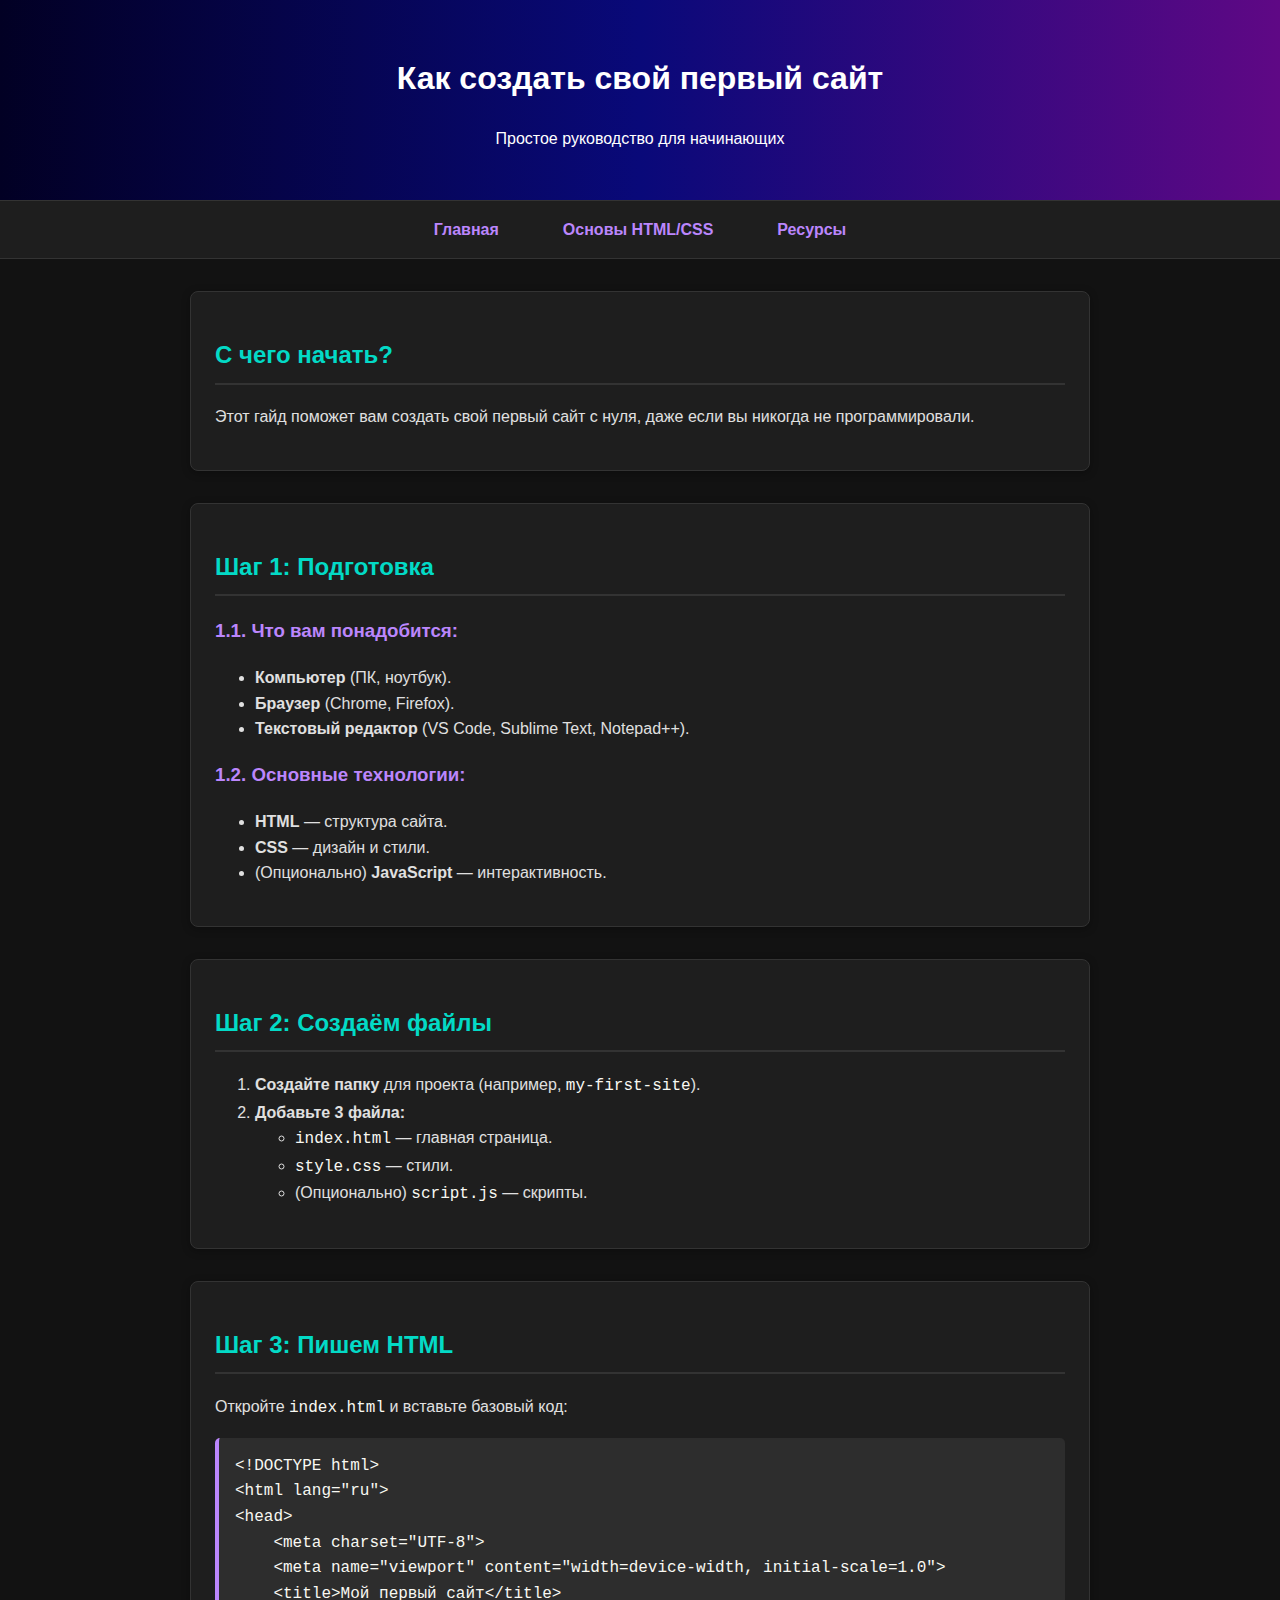
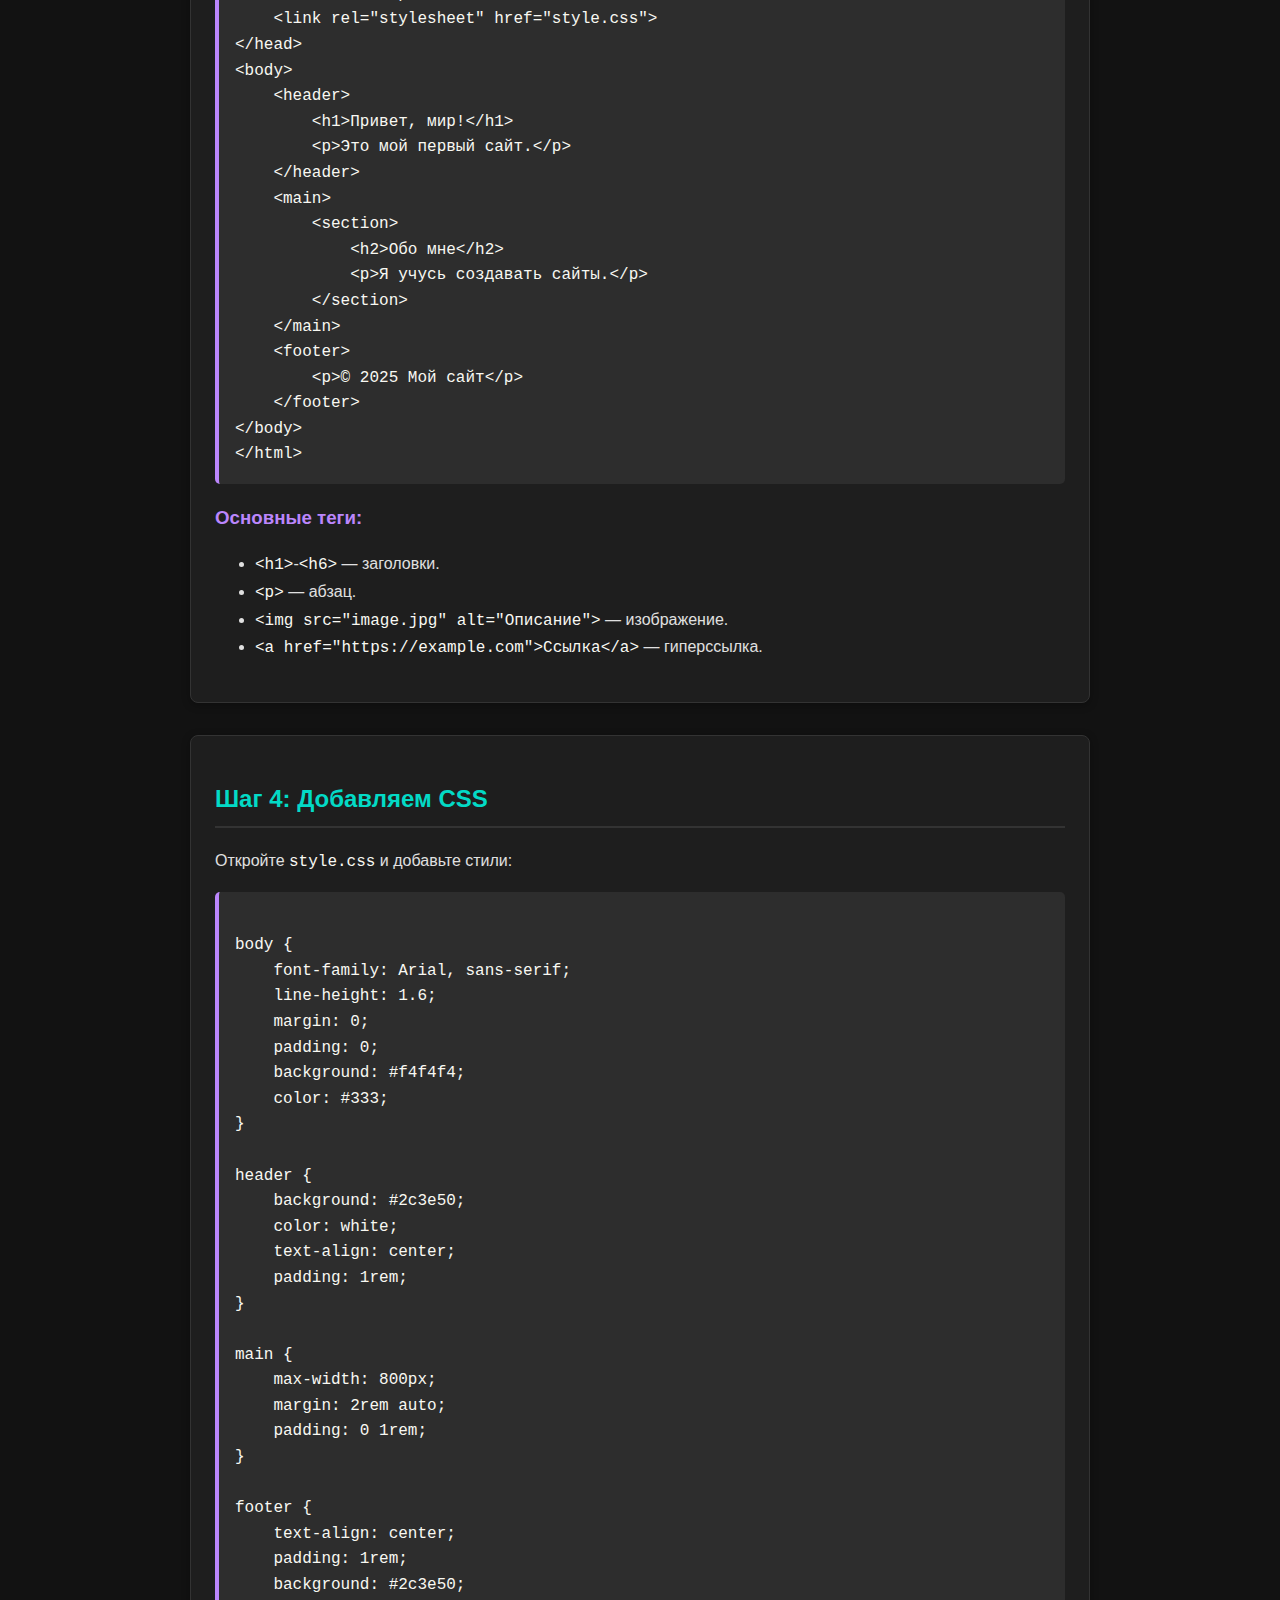
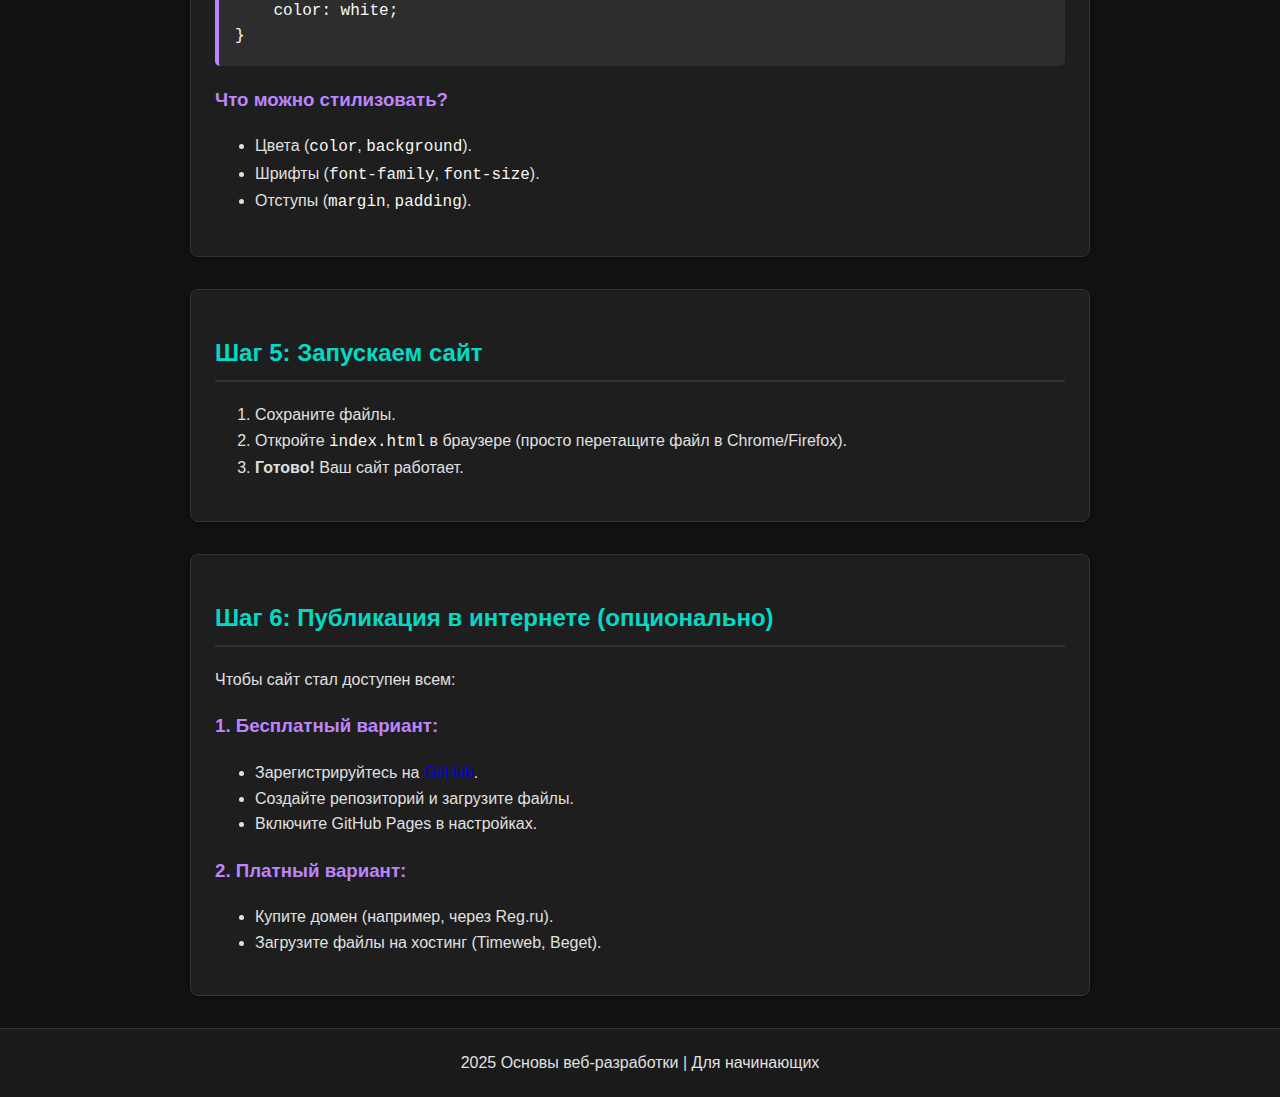
<file: index.html>
<!DOCTYPE html>
<html lang="ru">
<head>
    <meta charset="UTF-8">
    <meta name="viewport" content="width=device-width, initial-scale=1.0">
    <title>Гайд: Первый сайт</title>
    <link rel="stylesheet" href="style.css">
</head>
<body>
    <header>
        <h1>Как создать свой первый сайт</h1>
        <p>Простое руководство для начинающих</p>
    </header>
    <nav>
        <ul>
            <li><a href="index.html">Главная</a></li>
            <li><a href="basics.html">Основы HTML/CSS</a></li>
            <li><a href="resources.html">Ресурсы</a></li>
        </ul>
    </nav>
    <main>
        <section>
            <h2>С чего начать?</h2>
            <p>Этот гайд поможет вам создать свой первый сайт с нуля, даже если вы никогда не программировали.</p>
	</section>
	<section>
            <h2> Шаг 1: Подготовка</h2>
    <h3>1.1. Что вам понадобится:</h3>
    <ul>
        <li><strong>Компьютер</strong> (ПК, ноутбук).</li>
        <li><strong>Браузер</strong> (Chrome, Firefox).</li>
        <li><strong>Текстовый редактор</strong> (VS Code, Sublime Text, Notepad++).</li>
    </ul>
    
    <h3>1.2. Основные технологии:</h3>
    <ul>
        <li><strong>HTML</strong> — структура сайта.</li>
        <li><strong>CSS</strong> — дизайн и стили.</li>
        <li>(Опционально) <strong>JavaScript</strong> — интерактивность.</li>
    </ul>
	</section>
	<section>    
    <h2> Шаг 2: Создаём файлы</h2>
    <ol>
        <li><strong>Создайте папку</strong> для проекта (например, <code>my-first-site</code>).</li>
        <li><strong>Добавьте 3 файла:</strong>
            <ul>
                <li><code>index.html</code> — главная страница.</li>
                <li><code>style.css</code> — стили.</li>
                <li>(Опционально) <code>script.js</code> — скрипты.</li>
            </ul>
        </li>
    </ol>
	</section>
	<section> 
    <h2> Шаг 3: Пишем HTML</h2>
    <p>Откройте <code>index.html</code> и вставьте базовый код:</p>
    
    <pre><code>&lt;!DOCTYPE html&gt;
&lt;html lang="ru"&gt;
&lt;head&gt;
    &lt;meta charset="UTF-8"&gt;
    &lt;meta name="viewport" content="width=device-width, initial-scale=1.0"&gt;
    &lt;title&gt;Мой первый сайт&lt;/title&gt;
    &lt;link rel="stylesheet" href="style.css"&gt;
&lt;/head&gt;
&lt;body&gt;
    &lt;header&gt;
        &lt;h1&gt;Привет, мир!&lt;/h1&gt;
        &lt;p&gt;Это мой первый сайт.&lt;/p&gt;
    &lt;/header&gt;
    &lt;main&gt;
        &lt;section&gt;
            &lt;h2&gt;Обо мне&lt;/h2&gt;
            &lt;p&gt;Я учусь создавать сайты.&lt;/p&gt;
        &lt;/section&gt;
    &lt;/main&gt;
    &lt;footer&gt;
        &lt;p&gt;© 2025 Мой сайт&lt;/p&gt;
    &lt;/footer&gt;
&lt;/body&gt;
&lt;/html&gt;</code></pre>
    
    <h3>Основные теги:</h3>
    <ul>
        <li><code>&lt;h1&gt;</code>-<code>&lt;h6&gt;</code> — заголовки.</li>
        <li><code>&lt;p&gt;</code> — абзац.</li>
        <li><code>&lt;img src="image.jpg" alt="Описание"&gt;</code> — изображение.</li>
        <li><code>&lt;a href="https://example.com"&gt;Ссылка&lt;/a&gt;</code> — гиперссылка.</li>
    </ul>
	</section>
	<section>
    <h2> Шаг 4: Добавляем CSS</h2>
    <p>Откройте <code>style.css</code> и добавьте стили:</p>
    
    <pre><code>
body {
    font-family: Arial, sans-serif;
    line-height: 1.6;
    margin: 0;
    padding: 0;
    background: #f4f4f4;
    color: #333;
}

header {
    background: #2c3e50;
    color: white;
    text-align: center;
    padding: 1rem;
}

main {
    max-width: 800px;
    margin: 2rem auto;
    padding: 0 1rem;
}

footer {
    text-align: center;
    padding: 1rem;
    background: #2c3e50;
    color: white;
}</code></pre>
    
    <h3>Что можно стилизовать?</h3>
    <ul>
        <li>Цвета (<code>color</code>, <code>background</code>).</li>
        <li>Шрифты (<code>font-family</code>, <code>font-size</code>).</li>
        <li>Отступы (<code>margin</code>, <code>padding</code>).</li>
    </ul>
	</section>
	<section>
    <h2> Шаг 5: Запускаем сайт</h2>
    <ol>
        <li>Сохраните файлы.</li>
        <li>Откройте <code>index.html</code> в браузере (просто перетащите файл в Chrome/Firefox).</li>
        <li><strong>Готово!</strong> Ваш сайт работает.</li>
    </ol>
	</section>
	<section>
    <h2> Шаг 6: Публикация в интернете (опционально)</h2>
    <p>Чтобы сайт стал доступен всем:</p>
    
    <h3>1. Бесплатный вариант:</h3>
    <ul>
        <li>Зарегистрируйтесь на <a href="https://github.com" target="_blank">GitHub</a>.</li>
        <li>Создайте репозиторий и загрузите файлы.</li>
        <li>Включите GitHub Pages в настройках.</li>
    </ul>
    
    <h3>2. Платный вариант:</h3>
    <ul>
        <li>Купите домен (например, через Reg.ru).</li>
        <li>Загрузите файлы на хостинг (Timeweb, Beget).</li>
    </ul>
	</section>
	

    </main>
    <footer>
        <p>2025 Основы веб-разработки | Для начинающих</p>
    </footer>
</body>
</html>
</file>
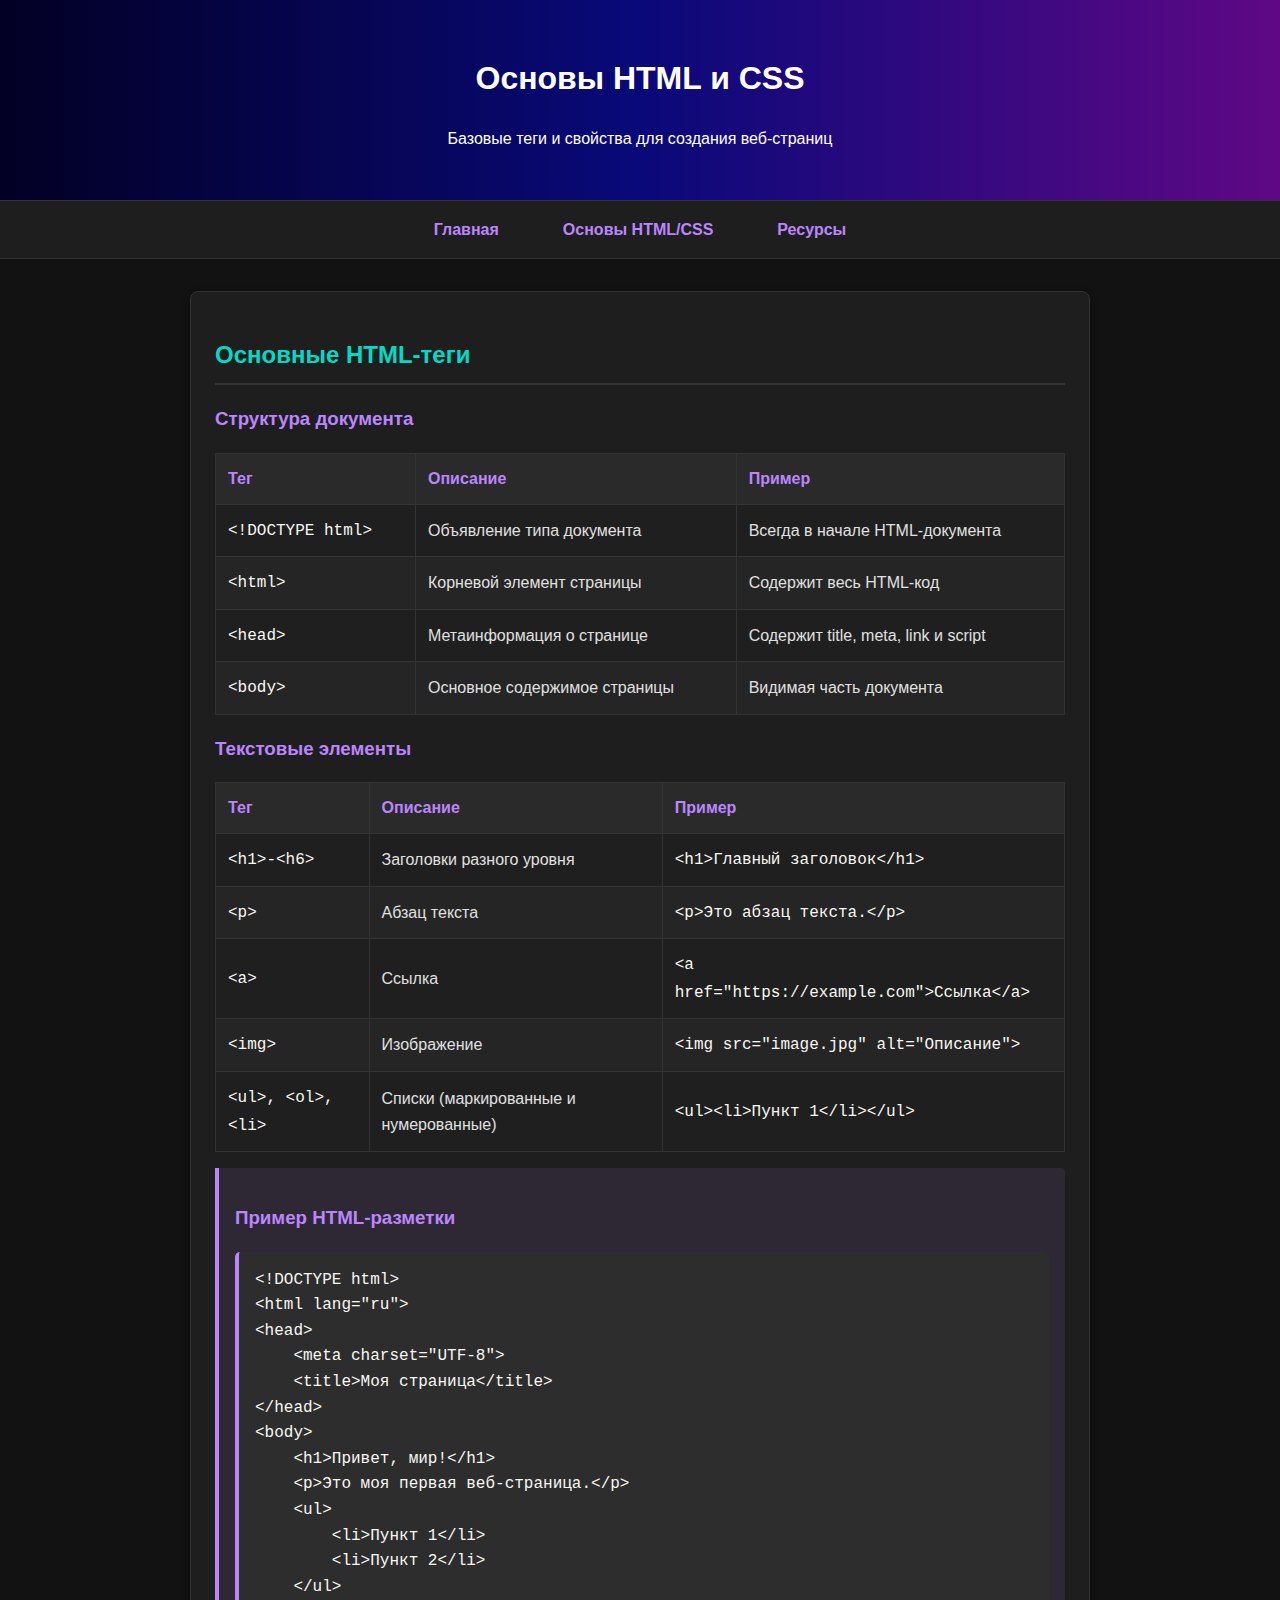
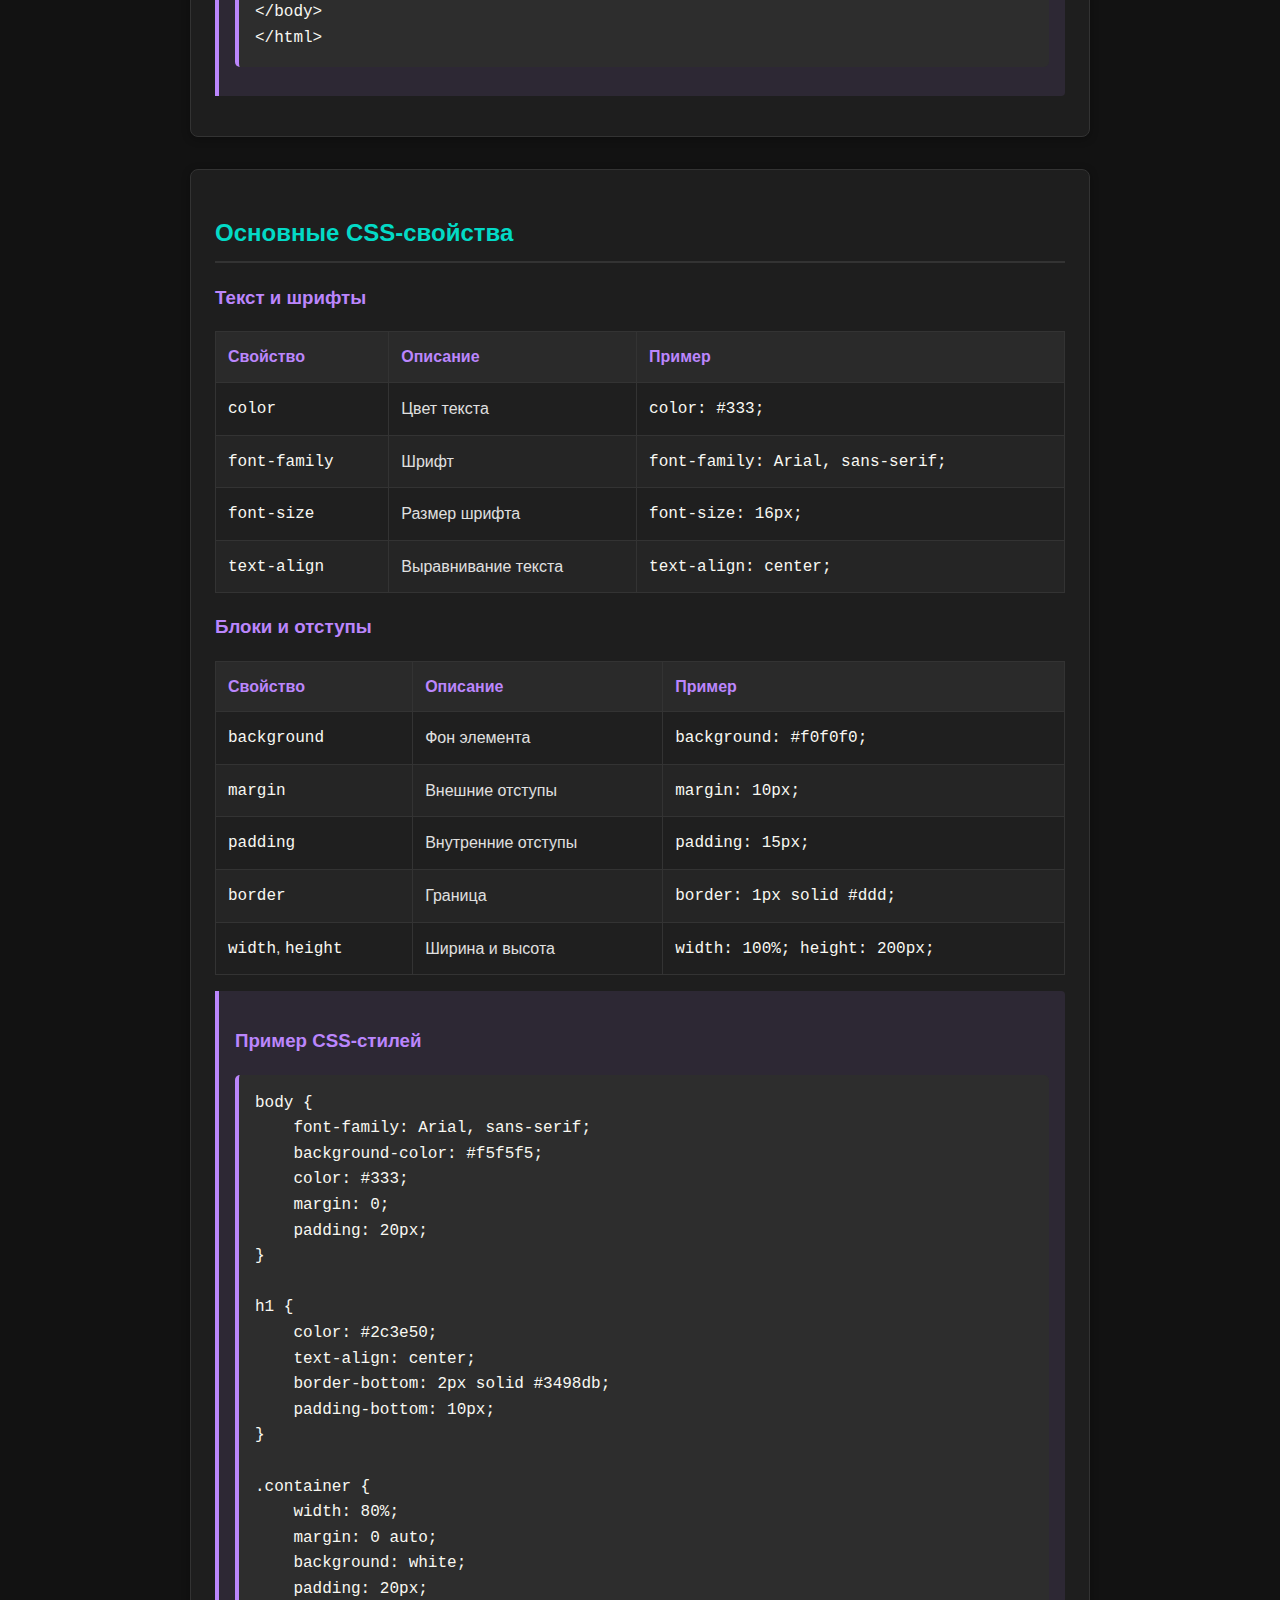
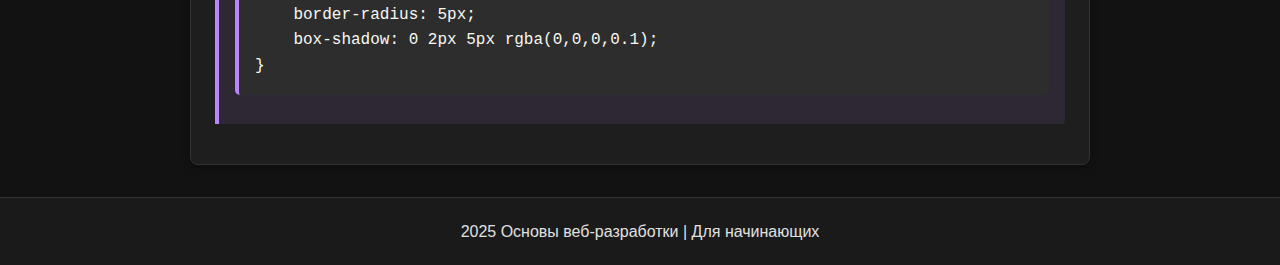
<file: basics.html>
<!DOCTYPE html>
<html lang="ru">
<head>
    <meta charset="UTF-8">
    <meta name="viewport" content="width=device-width, initial-scale=1.0">
    <title>Основы HTML/CSS</title>
    <link rel="stylesheet" href="style.css">
</head>
<body>
    <header>
        <h1>Основы HTML и CSS</h1>
        <p>Базовые теги и свойства для создания веб-страниц</p>
    </header>
    <nav>
        <ul>
            <li><a href="index.html">Главная</a></li>
            <li><a href="basics.html">Основы HTML/CSS</a></li>
            <li><a href="resources.html">Ресурсы</a></li>
        </ul>
    </nav>
    <main>
        <section>
            <h2>Основные HTML-теги</h2>
            
            <h3>Структура документа</h3>
            <table>
                <tr>
                    <th>Тег</th>
                    <th>Описание</th>
                    <th>Пример</th>
                </tr>
                <tr>
                    <td><code>&lt;!DOCTYPE html&gt;</code></td>
                    <td>Объявление типа документа</td>
                    <td>Всегда в начале HTML-документа</td>
                </tr>
                <tr>
                    <td><code>&lt;html&gt;</code></td>
                    <td>Корневой элемент страницы</td>
                    <td>Содержит весь HTML-код</td>
                </tr>
                <tr>
                    <td><code>&lt;head&gt;</code></td>
                    <td>Метаинформация о странице</td>
                    <td>Содержит title, meta, link и script</td>
                </tr>
                <tr>
                    <td><code>&lt;body&gt;</code></td>
                    <td>Основное содержимое страницы</td>
                    <td>Видимая часть документа</td>
                </tr>
            </table>
            
            <h3>Текстовые элементы</h3>
            <table>
                <tr>
                    <th>Тег</th>
                    <th>Описание</th>
                    <th>Пример</th>
                </tr>
                <tr>
                    <td><code>&lt;h1&gt;-&lt;h6&gt;</code></td>
                    <td>Заголовки разного уровня</td>
                    <td><code>&lt;h1&gt;Главный заголовок&lt;/h1&gt;</code></td>
                </tr>
                <tr>
                    <td><code>&lt;p&gt;</code></td>
                    <td>Абзац текста</td>
                    <td><code>&lt;p&gt;Это абзац текста.&lt;/p&gt;</code></td>
                </tr>
                <tr>
                    <td><code>&lt;a&gt;</code></td>
                    <td>Ссылка</td>
                    <td><code>&lt;a href="https://example.com"&gt;Ссылка&lt;/a&gt;</code></td>
                </tr>
                <tr>
                    <td><code>&lt;img&gt;</code></td>
                    <td>Изображение</td>
                    <td><code>&lt;img src="image.jpg" alt="Описание"&gt;</code></td>
                </tr>
                <tr>
                    <td><code>&lt;ul&gt;, &lt;ol&gt;, &lt;li&gt;</code></td>
                    <td>Списки (маркированные и нумерованные)</td>
                    <td><code>&lt;ul&gt;&lt;li&gt;Пункт 1&lt;/li&gt;&lt;/ul&gt;</code></td>
                </tr>
            </table>
            
            <div class="tag-example">
                <h3>Пример HTML-разметки</h3>
                <pre><code>&lt;!DOCTYPE html&gt;
&lt;html lang="ru"&gt;
&lt;head&gt;
    &lt;meta charset="UTF-8"&gt;
    &lt;title&gt;Моя страница&lt;/title&gt;
&lt;/head&gt;
&lt;body&gt;
    &lt;h1&gt;Привет, мир!&lt;/h1&gt;
    &lt;p&gt;Это моя первая веб-страница.&lt;/p&gt;
    &lt;ul&gt;
        &lt;li&gt;Пункт 1&lt;/li&gt;
        &lt;li&gt;Пункт 2&lt;/li&gt;
    &lt;/ul&gt;
&lt;/body&gt;
&lt;/html&gt;</code></pre>
            </div>
        </section>
        
        <section>
            <h2>Основные CSS-свойства</h2>
            
            <h3>Текст и шрифты</h3>
            <table>
                <tr>
                    <th>Свойство</th>
                    <th>Описание</th>
                    <th>Пример</th>
                </tr>
                <tr>
                    <td><code>color</code></td>
                    <td>Цвет текста</td>
                    <td><code>color: #333;</code></td>
                </tr>
                <tr>
                    <td><code>font-family</code></td>
                    <td>Шрифт</td>
                    <td><code>font-family: Arial, sans-serif;</code></td>
                </tr>
                <tr>
                    <td><code>font-size</code></td>
                    <td>Размер шрифта</td>
                    <td><code>font-size: 16px;</code></td>
                </tr>
                <tr>
                    <td><code>text-align</code></td>
                    <td>Выравнивание текста</td>
                    <td><code>text-align: center;</code></td>
                </tr>
            </table>
            
            <h3>Блоки и отступы</h3>
            <table>
                <tr>
                    <th>Свойство</th>
                    <th>Описание</th>
                    <th>Пример</th>
                </tr>
                <tr>
                    <td><code>background</code></td>
                    <td>Фон элемента</td>
                    <td><code>background: #f0f0f0;</code></td>
                </tr>
                <tr>
                    <td><code>margin</code></td>
                    <td>Внешние отступы</td>
                    <td><code>margin: 10px;</code></td>
                </tr>
                <tr>
                    <td><code>padding</code></td>
                    <td>Внутренние отступы</td>
                    <td><code>padding: 15px;</code></td>
                </tr>
                <tr>
                    <td><code>border</code></td>
                    <td>Граница</td>
                    <td><code>border: 1px solid #ddd;</code></td>
                </tr>
                <tr>
                    <td><code>width</code>, <code>height</code></td>
                    <td>Ширина и высота</td>
                    <td><code>width: 100%; height: 200px;</code></td>
                </tr>
            </table>
            
            <div class="tag-example">
                <h3>Пример CSS-стилей</h3>
                <pre><code>body {
    font-family: Arial, sans-serif;
    background-color: #f5f5f5;
    color: #333;
    margin: 0;
    padding: 20px;
}

h1 {
    color: #2c3e50;
    text-align: center;
    border-bottom: 2px solid #3498db;
    padding-bottom: 10px;
}

.container {
    width: 80%;
    margin: 0 auto;
    background: white;
    padding: 20px;
    border-radius: 5px;
    box-shadow: 0 2px 5px rgba(0,0,0,0.1);
}</code></pre>
            </div>
        </section>
    </main>
    <footer>
        <p>2025 Основы веб-разработки | Для начинающих</p>
    </footer>
</body>
</html>
</file>
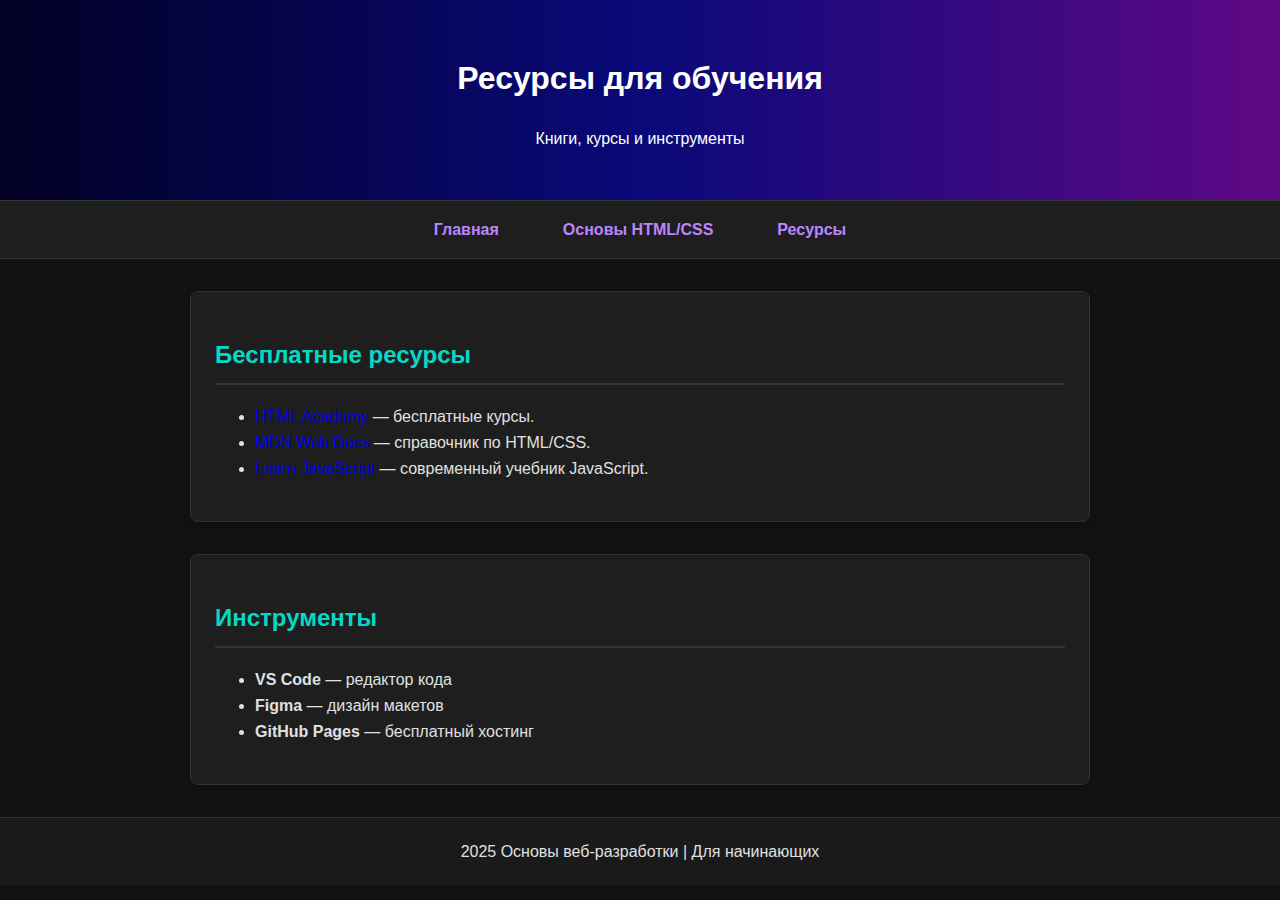
<file: resources.html>
<!DOCTYPE html>
<html lang="ru">
<head>
    <meta charset="UTF-8">
    <meta name="viewport" content="width=device-width, initial-scale=1.0">
    <title>Полезные ресурсы</title>
    <link rel="stylesheet" href="style.css">
</head>
<body>
    <header>
        <h1>Ресурсы для обучения</h1>
        <p>Книги, курсы и инструменты</p>
    </header>
    <nav>
	<ul>
            <li><a href="index.html">Главная</a></li>
            <li><a href="basics.html">Основы HTML/CSS</a></li>
            <li><a href="resources.html">Ресурсы</a></li>
        </ul>
    </nav>
    <main>
        <section>
            <h2>Бесплатные ресурсы</h2>
            <ul>
                <li><a href="https://htmlacademy.ru" target="_blank">HTML Academy</a> — бесплатные курсы.</li>
		<li><a href="https://developer.mozilla.org" target="_blank">MDN Web Docs</a> — справочник по HTML/CSS.</li>
                <li><a href="https://learn.javascript.ru" target="_blank">Learn JavaScript</a> — современный учебник JavaScript.</li>
            </ul>
        </section>
        <section>
            <h2>Инструменты</h2>
            <ul>
                <li><strong>VS Code</strong> — редактор кода</li>
                <li><strong>Figma</strong> — дизайн макетов</li>
		<li><strong>GitHub Pages</strong> — бесплатный хостинг</li>
            </ul>
        </section>
    </main>
    <footer><p>2025 Основы веб-разработки | Для начинающих</p></footer>
</body>
</html>
</file>
<file: style.css>
body {
    font-family: 'Segoe UI', Tahoma, Geneva, Verdana, sans-serif;
    line-height: 1.6;
    margin: 0;
    padding: 0;
    background-color: #121212;
    color: #e0e0e0;
}

header {
    background: linear-gradient(90deg,rgba(2, 0, 36, 1) 0%, rgba(9, 9, 121, 1) 50%, rgba(95, 8, 133, 1) 100%);
    color: #ffffff;
    padding: 2rem;
    text-align: center;
    border-bottom: 1px solid #333;
}

nav {
    background: #1e1e1e;
    padding: 1rem;
    border-bottom: 1px solid #333;
}

nav ul {
    list-style: none;
    padding: 0;
    margin: 0;
    display: flex;
    justify-content: center;
    gap: 2rem;
}

nav a {
    color: #bb86fc;
    text-decoration: none;
    font-weight: bold;
    padding: 0.5rem 1rem;
    border-radius: 4px;
    transition: all 0.3s ease;
}

nav a:hover {
    background-color: #3700b3;
    color: white;
}

main {
    max-width: 900px;
    margin: 2rem auto;
    padding: 0 1rem;
}

section {
    background: #1e1e1e;
    border-radius: 8px;
    padding: 1.5rem;
    margin-bottom: 2rem;
    box-shadow: 0 2px 8px rgba(0, 0, 0, 0.3);
    border: 1px solid #333;
}

h2 {
    color: #03dac6;
    border-bottom: 2px solid #333;
    padding-bottom: 0.5rem;
}

h3 {
    color: #bb86fc;
}

pre {
    background: #2d2d2d;
    padding: 1rem;
    border-radius: 5px;
    overflow-x: auto;
    border-left: 4px solid #bb86fc;
}

code {
    font-family: 'Courier New', Courier, monospace;
    color: #f8f8f2;
}

table {
    width: 100%;
    border-collapse: collapse;
    margin: 1rem 0;
    border: 1px solid #333;
}

th, td {
    border: 1px solid #333;
    padding: 0.75rem;
    text-align: left;
}

th {
    background-color: #2a2a2a;
    color: #bb86fc;
}

tr {
    background-color: #252525;
}

tr:nth-child(even) {
    background-color: #1f1f1f;
}

footer {
    text-align: center;
    padding: 0.3rem;
    background: #1a1a1a;
    color: #e0e0e0;
    border-top: 1px solid #333;
}

.tag-example {
    margin: 1rem 0;
    padding: 1rem;
    background: rgba(187, 134, 252, 0.1);
    border-left: 4px solid #bb86fc;
    border-radius: 0 4px 4px 0;
}

::-webkit-scrollbar {
    width: 10px;
}

::-webkit-scrollbar-track {
    background: #1e1e1e;
}

::-webkit-scrollbar-thumb {
    background: #bb86fc;
    border-radius: 5px;
}

::-webkit-scrollbar-thumb:hover {
    background: #9b5cff;
}
</file>
